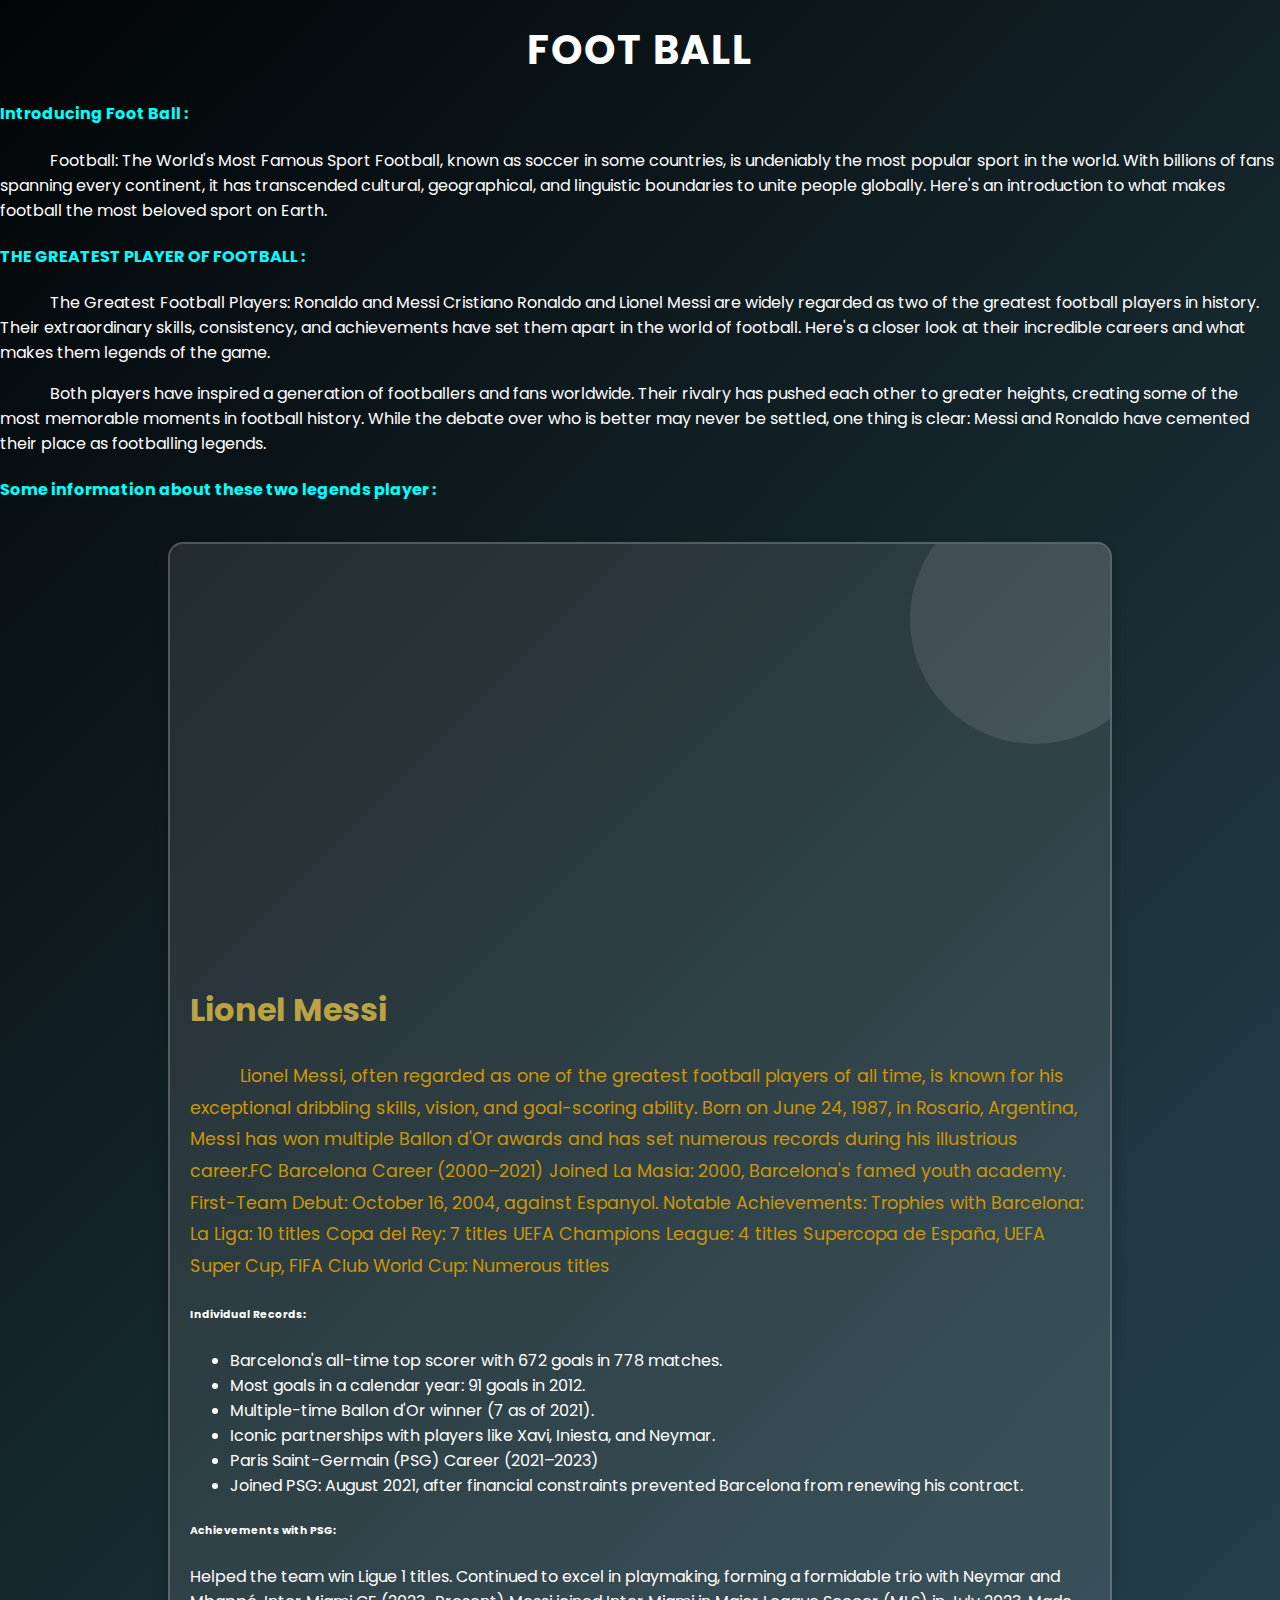
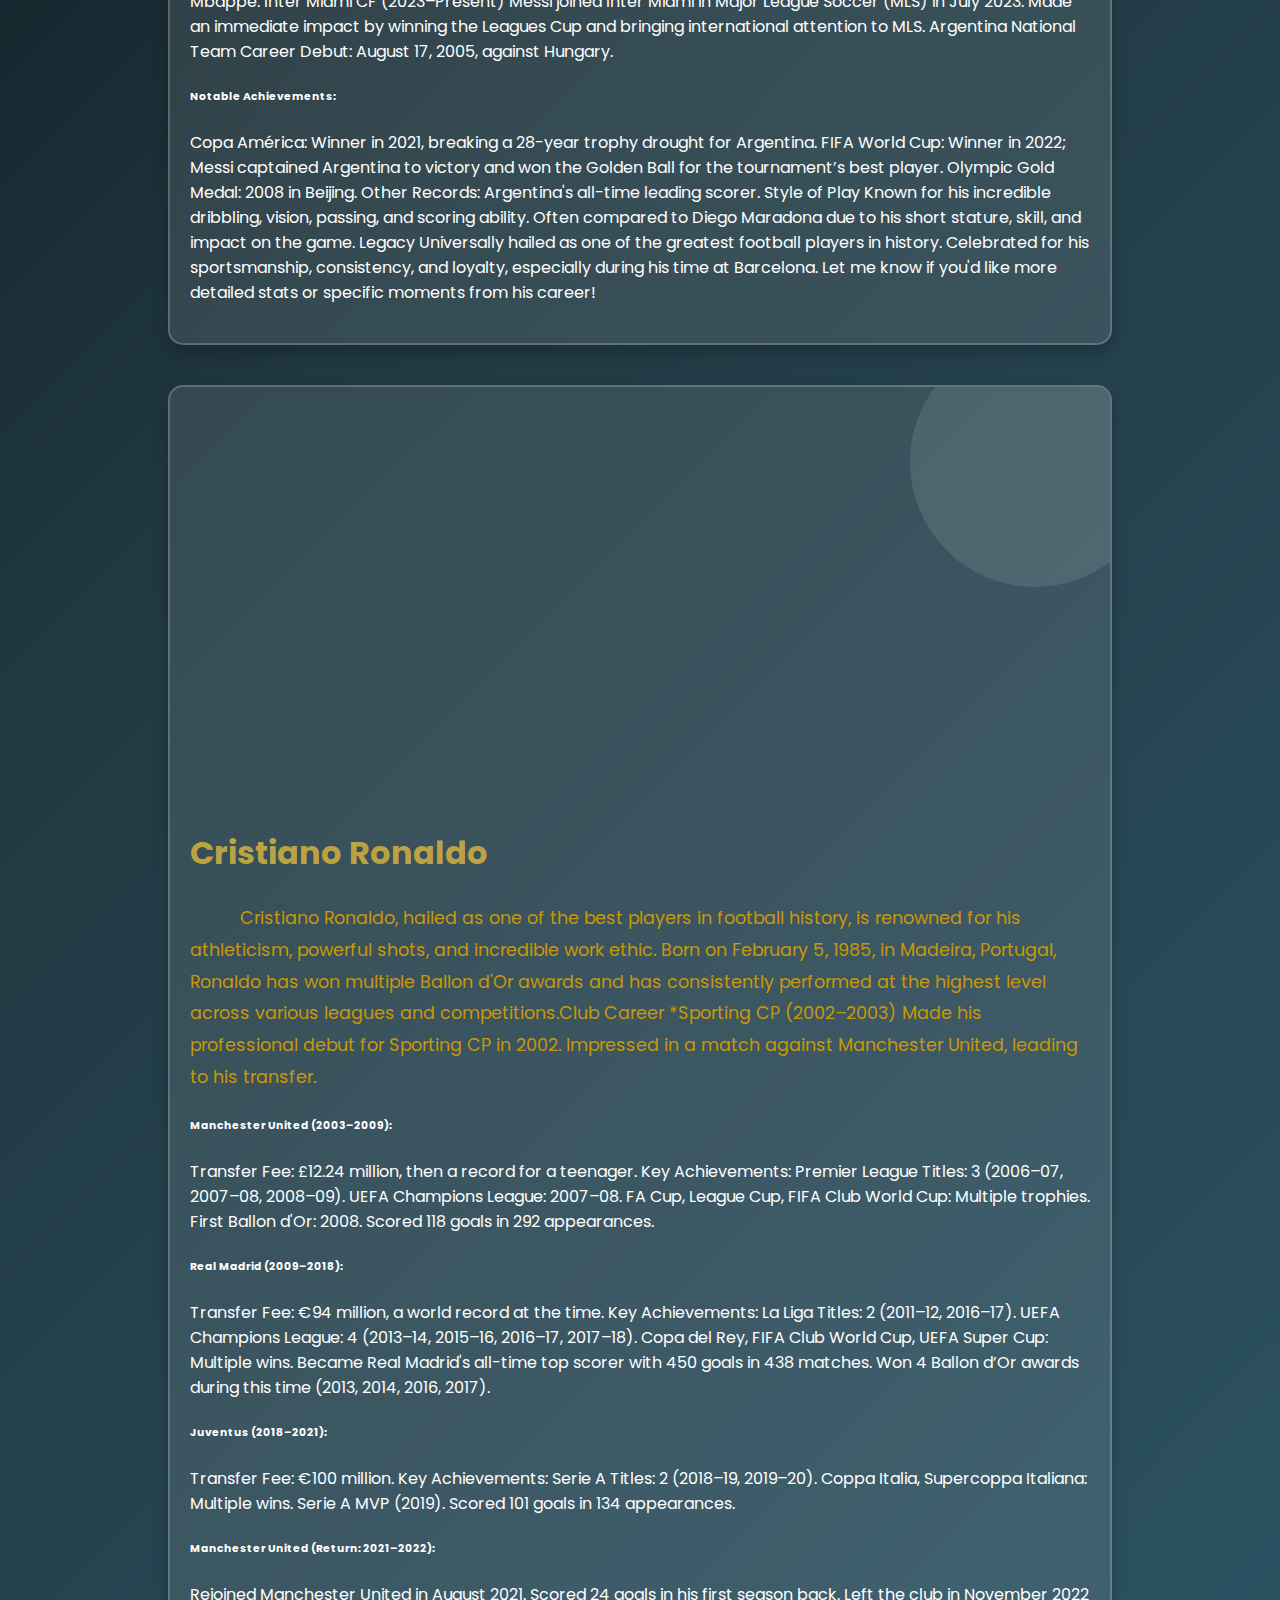
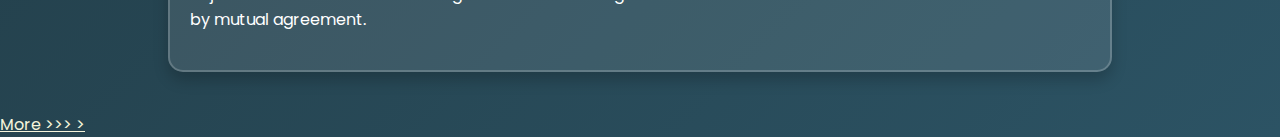
<file: index.html>
<!DOCTYPE html>
<html lang="en">
<head>
    <link rel="stylesheet" href="site.css">
    <meta charset="UTF-8">
    <meta name="viewport" content="width=device-width, initial-scale=1.0">
    <title>FOOT BALL</title>
    <style>
        @import url('https://fonts.googleapis.com/css2?family=Poppins:wght@300;400;600&display=swap');

        body {
            font-family: 'Poppins', sans-serif;
            margin: 0;
            padding: 0;
            background: linear-gradient(135deg, #010405, #203841, #2c5364);
            color: #fff;
            overflow-x: hidden;
        }
        h1 {
            text-align: center;
            margin: 20px 0;
            font-size: 2.5em;
            text-transform: uppercase;
            letter-spacing: 2px;
            animation: fadeIn 2s ease-in-out;
        }
        .player {
            max-width: 900px;
            margin: 40px auto;
            border: 2px solid rgba(255, 255, 255, 0.2);
            border-radius: 15px;
            padding: 20px;
            background: rgba(255, 255, 255, 0.1);
            box-shadow: 0 8px 15px rgba(0, 0, 0, 0.2);
            transition: transform 0.3s, box-shadow 0.3s, background 0.3s;
            position: relative;
            overflow: hidden;
        }
        .player:hover {
            transform: translateY(-10px);
            box-shadow: 0 15px 30px rgba(0, 0, 0, 0.4);
            background: rgba(255, 255, 255, 0.2);
        }
        .player video {
            width: 100%;
            height: auto;
            border-radius: 10px;
            margin-bottom: 20px;
            border: 3px solid #fff;
            filter: drop-shadow(2px 4px 6px black);
            transition: transform 0.3s;
        }
        .player:hover video {
            transform: scale(1.1);
        }
        .player h2 {
            font-size: 2em;
            color: #bba344;
            margin-top: 0;
            animation: slideInLeft 1.5s;
        }
        .player p {
            font-size: 1.1em;
            line-height: 1.8;
            color: #ca9708;
            animation: slideInRight 1.5s;
        }
        .clear {
            clear: both;
        }
        .decorative-circle {
            position: absolute;
            width: 250px;
            height: 250px;
            background: rgba(255, 255, 255, 0.1);
            border-radius: 50%;
            top: -50px;
            right: -50px;
            z-index: 1;
            animation: rotateCircle 8s linear infinite;
        }

        @keyframes fadeIn {
            from {
                opacity: 0;
            }
            to {
                opacity: 1;
            }
        }

        @keyframes slideInLeft {
            from {
                transform: translateX(-100%);
                opacity: 0;
            }
            to {
                transform: translateX(0);
                opacity: 1;
            }
        }

        @keyframes slideInRight {
            from {
                transform: translateX(100%);
                opacity: 0;
            }
            to {
                transform: translateX(0);
                opacity: 1;
            }
        }

        @keyframes rotateCircle {
            from {
                transform: rotate(0deg);
            }
            to {
                transform: rotate(360deg);
            }
        }

        @media (max-width: 600px) {
            .player video {
                width: 100%;
                float: none;
                margin: 0 0 15px 0;
            }
            .player h2 {
                text-align: center;
            }
        }
    </style>
    <meta name="viewport" content="width=device-width, initial-scale=1.0">
</head>
<body>
    
    <h1>FOOT BALL</h1>
    <h4>Introducing Foot Ball :</h4>
    <p>
        <style> p{ text-indent: 50px;} </style> Football: The World's Most Famous Sport
        Football, known as soccer in some countries, is undeniably the most popular sport in the world. With billions of fans spanning every continent, it has transcended cultural, geographical, and linguistic boundaries to unite people globally. Here's an introduction to what makes football the most beloved sport on Earth.</p>
        <h4>THE GREATEST PLAYER OF FOOTBALL : </h4>
        <P> <style> p{ text-indent: 5opx;} </style> The Greatest Football Players: Ronaldo and Messi
            Cristiano Ronaldo and Lionel Messi are widely regarded as two of the greatest football players in history. Their extraordinary skills, consistency, and achievements have set them apart in the world of football. Here's a closer look at their incredible careers and what makes them legends of the game.</P>
            <p> Both players have inspired a generation of footballers and fans worldwide.
                Their rivalry has pushed each other to greater heights, creating some of the most memorable moments in football history.
                While the debate over who is better may never be settled, one thing is clear: Messi and Ronaldo have cemented their place as footballing legends.</p>
                <h4>Some information about these two legends player :</h4>
    <div class="player">
        <div class="decorative-circle"></div>
         <iframe width="900" height="415" src="https://www.youtube.com/embed/LJbNGxCDoYQ?si=mGqXiXS0zH-DyKK0" title="YouTube video player" frameborder="0" allow="accelerometer; autoplay; clipboard-write; encrypted-media; gyroscope; picture-in-picture; web-share" referrerpolicy="strict-origin-when-cross-origin" allowfullscreen></iframe>
        <h2>Lionel Messi</h2>
        <p>
            Lionel Messi, often regarded as one of the greatest football players of all time, is known for his exceptional dribbling skills, vision, and goal-scoring ability. Born on June 24, 1987, in Rosario, Argentina, Messi has won multiple Ballon d'Or awards and has set numerous records during his illustrious career.FC Barcelona Career (2000–2021)
            Joined La Masia: 2000, Barcelona's famed youth academy.
            First-Team Debut: October 16, 2004, against Espanyol.
            Notable Achievements:
            Trophies with Barcelona:
            La Liga: 10 titles
            Copa del Rey: 7 titles
            UEFA Champions League: 4 titles
            Supercopa de España, UEFA Super Cup, FIFA Club World Cup: Numerous titles
            <h6> Individual Records:</h6>
           <ul>
            <li> Barcelona's all-time top scorer with 672 goals in 778 matches.</li>
            <li>  Most goals in a calendar year: 91 goals in 2012.</li>
            <li>   Multiple-time Ballon d'Or winner (7 as of 2021).</li>
            <li>    Iconic partnerships with players like Xavi, Iniesta, and Neymar.</li>
            <li>    Paris Saint-Germain (PSG) Career (2021–2023)</li>
            <li>    Joined PSG: August 2021, after financial constraints prevented Barcelona from renewing his contract.</ol>
           </ul>
            <h6> Achievements with PSG:</h6>
            Helped the team win Ligue 1 titles.
            Continued to excel in playmaking, forming a formidable trio with Neymar and Mbappé.
            Inter Miami CF (2023–Present)
            Messi joined Inter Miami in Major League Soccer (MLS) in July 2023.
            Made an immediate impact by winning the Leagues Cup and bringing international attention to MLS.
            Argentina National Team Career
            Debut: August 17, 2005, against Hungary.
            <h6> Notable Achievements: </h6>
            Copa América: Winner in 2021, breaking a 28-year trophy drought for Argentina.
            FIFA World Cup: Winner in 2022; Messi captained Argentina to victory and won the Golden Ball for the tournament’s best player.
            Olympic Gold Medal: 2008 in Beijing.
            Other Records: Argentina's all-time leading scorer.
            Style of Play
            Known for his incredible dribbling, vision, passing, and scoring ability.
            Often compared to Diego Maradona due to his short stature, skill, and impact on the game.
            Legacy
            Universally hailed as one of the greatest football players in history.
            Celebrated for his sportsmanship, consistency, and loyalty, especially during his time at Barcelona.
            Let me know if you'd like more detailed stats or specific moments from his career!
            
            
            
            
            
            
            
        </p>
        <div class="clear"></div>
    </div>

    <div class="player">
        <div class="decorative-circle"></div>
        <iframe width="900" height="415" src="https://www.youtube.com/embed/9oCT9h8v03w?si=I32C089tpGrqfgTI" title="YouTube video player" frameborder="0" allow="accelerometer; autoplay; clipboard-write; encrypted-media; gyroscope; picture-in-picture; web-share" referrerpolicy="strict-origin-when-cross-origin" allowfullscreen></iframe>
        <h2>Cristiano Ronaldo</h2>
        <p>
            Cristiano Ronaldo, hailed as one of the best players in football history, is renowned for his athleticism, powerful shots, and incredible work ethic. Born on February 5, 1985, in Madeira, Portugal, Ronaldo has won multiple Ballon d'Or awards and has consistently performed at the highest level across various leagues and competitions.Club Career
            *Sporting CP (2002–2003)
            Made his professional debut for Sporting CP in 2002.
            Impressed in a match against Manchester United, leading to his transfer.
            <h6>Manchester United (2003–2009):</h6>
            Transfer Fee: £12.24 million, then a record for a teenager.
            Key Achievements:
            Premier League Titles: 3 (2006–07, 2007–08, 2008–09).
            UEFA Champions League: 2007–08.
            FA Cup, League Cup, FIFA Club World Cup: Multiple trophies.
            First Ballon d'Or: 2008.
            Scored 118 goals in 292 appearances.
            <h6>Real Madrid (2009–2018):</h6>
            Transfer Fee: €94 million, a world record at the time.
            Key Achievements:
            La Liga Titles: 2 (2011–12, 2016–17).
            UEFA Champions League: 4 (2013–14, 2015–16, 2016–17, 2017–18).
            Copa del Rey, FIFA Club World Cup, UEFA Super Cup: Multiple wins.
            Became Real Madrid's all-time top scorer with 450 goals in 438 matches.
            Won 4 Ballon d’Or awards during this time (2013, 2014, 2016, 2017).
            <h6>Juventus (2018–2021):</h6>
            Transfer Fee: €100 million.
            Key Achievements:
            Serie A Titles: 2 (2018–19, 2019–20).
            Coppa Italia, Supercoppa Italiana: Multiple wins.
            Serie A MVP (2019).
            Scored 101 goals in 134 appearances.
            <h6>Manchester United (Return: 2021–2022):</h6>
            Rejoined Manchester United in August 2021.
            Scored 24 goals in his first season back.
            Left the club in November 2022 by mutual agreement.
            

            </p>
        <div class="clear"></div>
    </div>
    
        <a href="site2.html" > More >>> ></a>
       
    
</body>
</html>
</file>
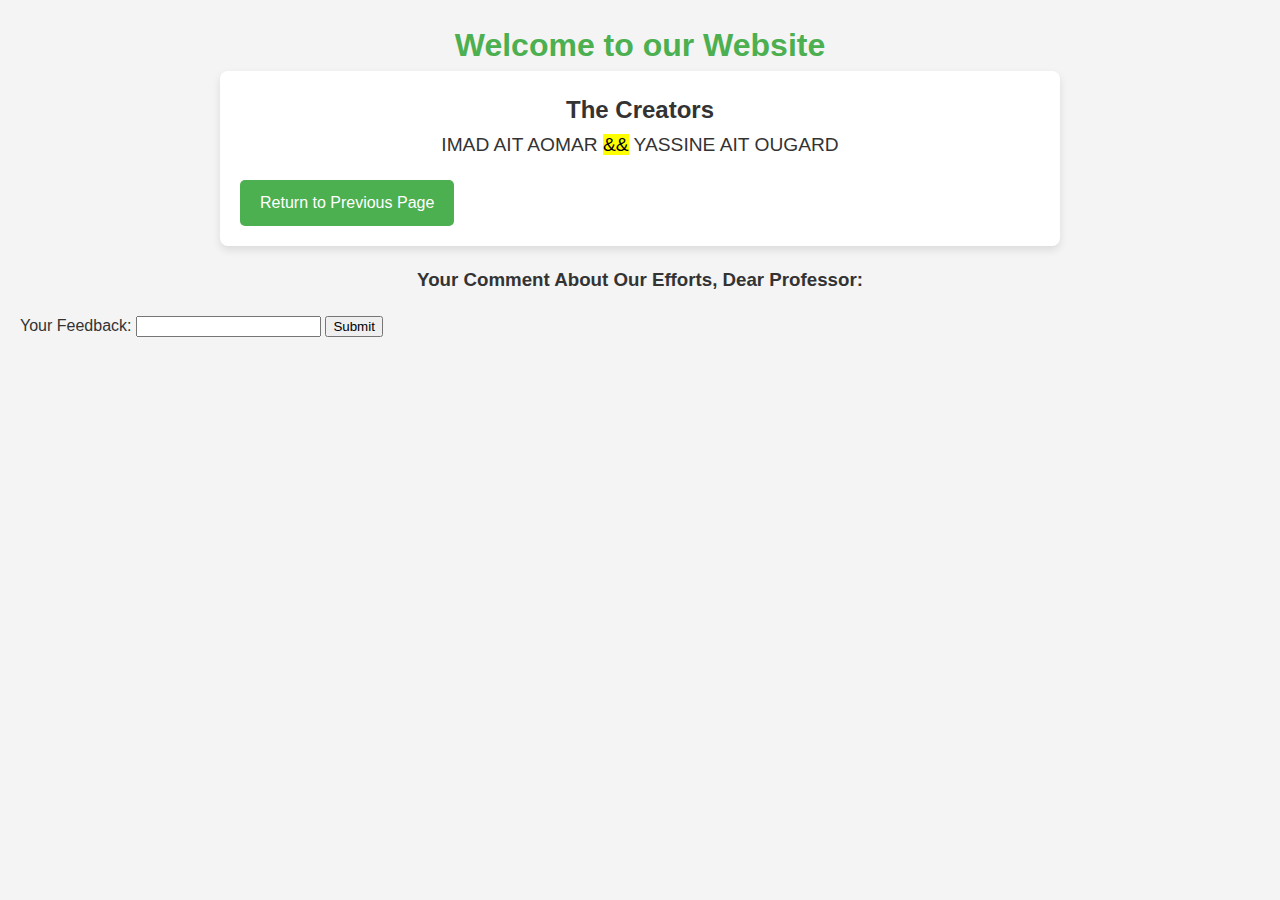
<file: site2.html>
<!DOCTYPE html>
<html lang="en">
<head>
    <meta charset="UTF-8">
    <meta name="viewport" content="width=device-width, initial-scale=1.0">
    <title>Simple Styled Website</title>
    <style>
        body, h1, h2, p {
            margin: 0;
            padding: 0;
        }

        body {
            font-family: Arial, sans-serif;
            background-color: #f4f4f4; 
            color: #333; 
            line-height: 1.6;
            padding: 20px;
        }

        h1 {
            text-align: center; 
            color: #4CAF50; 
        }

        a {
            color: #1a73e8;
            text-decoration: none; 
        }

        a:hover {
            text-decoration: underline;
        }

        .content {
            max-width: 800px;
            margin: 0 auto; 
            padding: 20px;
            background-color: white; 
            border-radius: 8px; 
            box-shadow: 0 4px 8px rgba(0, 0, 0, 0.1); 
        }

        p {
            font-size: 1.2em;
            margin-bottom: 20px;
            text-align: center;
        }

        .button {
            display: inline-block;
            padding: 10px 20px;
            background-color: #4CAF50;
            color: white;
            text-align: center;
            border-radius: 5px;
            text-decoration: none;
        }

        .button:hover {
            background-color: #45a049;
        }

        h2, h3 {
            text-align: center;
        }
    </style>
</head>
<body>
    <h1>Welcome to our Website</h1>

    <div class="content">
        <h2>The Creators</h2>
        <p>IMAD AIT AOMAR <mark>&&</mark> YASSINE AIT OUGARD</p>
        <a href="index.html" class="button">Return to Previous Page</a>
    </div>

    <h3>Your Comment About Our Efforts, Dear Professor:</h3>
    <form action="/thank_you" method="post">
        <label for="message">Your Feedback:</label>
        <input type="text" id="message" name="message" required>
        <button type="submit">Submit</button>
    </form>
</body>
</html>
</file>
<file: site.css>
h4{
    color: aqua;
}
a{
    color: beige;
}
body {
    font-family: Arial, sans-serif;
    margin: 0;
    padding: 0;
  }
  
  .container {
    max-width: 1200px;
    margin: auto;
    padding: 10px;
  }
  

  @media (max-width: 768px) {
    .container {
      padding: 5px;
    }
  
    .menu {
      display: flex;
      flex-direction: column;
    }
  }
  .container {
    display: flex;
    flex-wrap: wrap;
    gap: 10px;
  }
  
  .item {
    flex: 1 1 calc(33.333% - 10px);
    box-sizing: border-box;
  }
  
  @media (max-width: 768px) {
    .item {
      flex: 1 1 100%;
    }
  }
  img {
    max-width: 100%;
    height: auto;
  }
</file>
